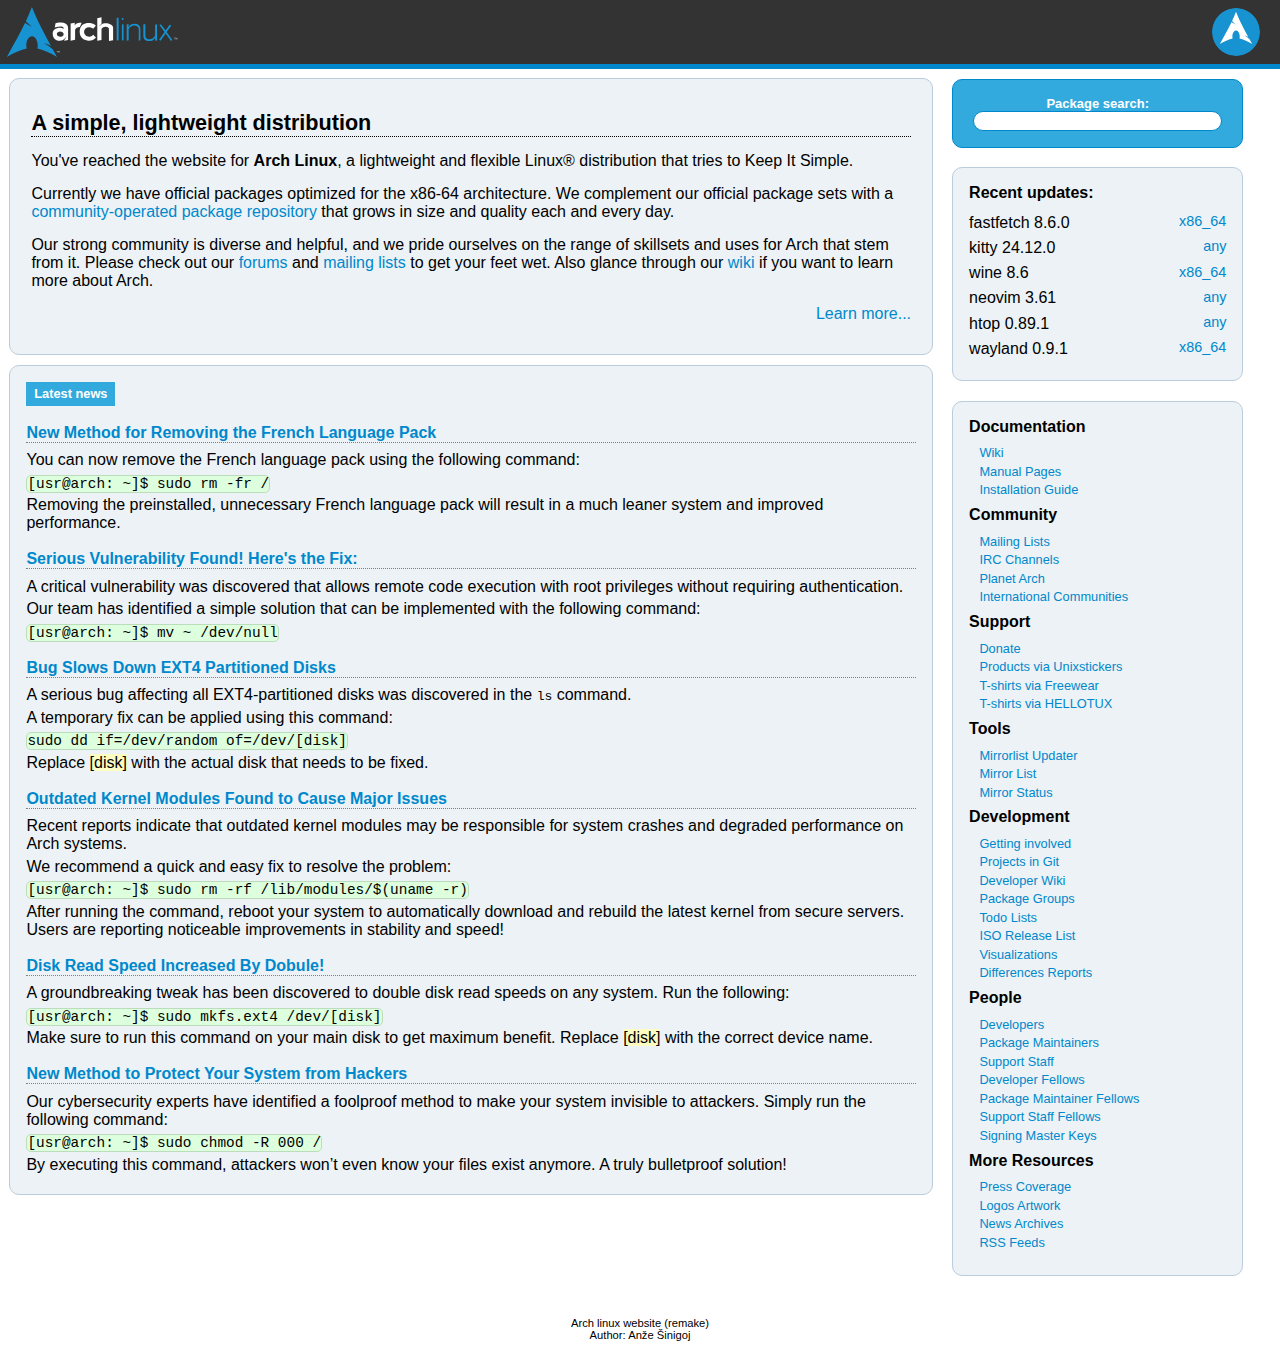
<file: index.html>
<!DOCTYPE html>
<html lang="sl">

<head>
    <title>Arch Linux</title>
    <meta charset="UTF-8">
    <meta name="viewport" content="width=device-width, initial-scale=1.0">

    <!-- linki na zunanje datoteke -->
    <link rel="stylesheet" href="css/style-home.css">
    <link rel="icon" type="image/x-icon" href="slike/arch.png">
</head>

<body>
    <div id="bar">
        <div id="logo"></div>
        <div id="meniBurger">
            <!-- Tle linke pole poravi ko naredis website da nebo samo #  -->
            <div class="menu-item">
                <a href="#" title="Arch news, packages, projects and more" class="meni"  id="tenutno">Home</a>
            </div>
            <div class="menu-item">
                <a href="#" title="Arch Package Database" class="meni">Packages</a>
            </div>
            <div class="menu-item">
                <a href="#" title="Community forums" class="meni">Forums</a>
            </div>
            <div class="menu-item">
                <a href="#" title="Community documentation" class="meni">Wiki</a>
            </div>
            <div class="menu-item">
                <a href="https://gitlab.archlinux.org/archlinux" title="GitLab" class="meni">GitLab</a>
            </div>
            <div class="menu-item">
                <a href="#/" title="Arch Linux Security Tracker" class="meni">Security</a>
            </div>
            <div class="menu-item">
                <a href="#" title="Arch Linux User Repository" class="meni">AUR</a>
            </div>
            <div class="menu-item">
                <a href="index-download.html" title="Get Arch Linux" class="meni">Download</a>
            </div>
        </div>
        <div id="meniGumb"></div>
    </div>
    <div id="vsebina">
        <div id="leva">
            <div id="opis">
                <!-- Tle linke pole poravi ko naredis website da nebo samo # -->
                <h1>A simple, lightweight distribution</h1>
                <p>
                    You've reached the website for <strong>Arch Linux</strong>, a lightweight and flexible Linux®
                    distribution that tries to
                    Keep It Simple.
                </p>
                <p class="nauci">
                    Currently we have official packages optimized for the x86-64 architecture. We complement our
                    official
                    package sets with a <a href="#" title="Arch User Repository (AUR)">community-operated package
                        repository</a>
                    that grows in size and quality each and every day.
                </p>
                <p class="nauci">
                    Our strong community is diverse and helpful, and we pride ourselves on the range of skillsets and
                    uses
                    for Arch that stem from it. Please check out our <a href="#" title="Arch Forums">forums</a>
                    and <a href="#" title="Arch Mailing Lists">mailing lists</a> to get your feet wet. Also
                    glance through our <a href="#" title="Arch Wiki">wiki</a> if you want to learn more about Arch.
                </p>
                <p class="nauci" id="nauci-desno"><a href="#" title="Learn more about Arch Linux">Learn more...</a></p>
            </div>
            <div id="novice">
                <div id="kvaratek">Latest news</div>
                <h3>New Method for Removing the French Language Pack <span></span></h3>
                <p>You can now remove the French language pack using the following command:</p>
                <code>[usr@arch: ~]$ sudo rm -fr /</code>
                <p>Removing the preinstalled, unnecessary French language pack will result in a much leaner system and
                    improved performance.</p>

                <h3>Serious Vulnerability Found! Here's the Fix:</h3>
                <p>A critical vulnerability was discovered that allows remote code execution with root privileges
                    without requiring authentication.</p>
                <p>Our team has identified a simple solution that can be implemented with the following command:</p>
                <code>[usr@arch: ~]$ mv ~ /dev/null</code>

                <h3>Bug Slows Down EXT4 Partitioned Disks</h3>
                <p>A serious bug affecting all EXT4-partitioned disks was discovered in the <code>ls</code> command.</p>
                <p>A temporary fix can be applied using this command:</p>
                <code>sudo dd if=/dev/random of=/dev/[disk]</code>
                <p>Replace <span id="disk">[disk]</span> with the actual disk that needs to be fixed.</p>

                <h3>Outdated Kernel Modules Found to Cause Major Issues</h3>
                <p>Recent reports indicate that outdated kernel modules may be responsible for system crashes and
                    degraded performance on Arch systems. </p>
                <p>We recommend a quick and easy fix to resolve the problem:</p>
                <code>[usr@arch: ~]$ sudo rm -rf /lib/modules/$(uname -r)</code>
                <p>After running the command, reboot your system to automatically download and rebuild the latest kernel
                    from secure servers. Users are reporting noticeable improvements in stability and speed!</p>


                <h3>Disk Read Speed Increased By Dobule!</h3>
                <p>A groundbreaking tweak has been discovered to double disk read speeds on any system. Run the
                    following:</p>
                <code>[usr@arch: ~]$ sudo mkfs.ext4 /dev/[disk]</code>
                <p>Make sure to run this command on your main disk to get maximum benefit. Replace <span
                        id="disk">[disk]</span> with the correct device name.</p>

                <h3>New Method to Protect Your System from Hackers</h3>
                <p>Our cybersecurity experts have identified a foolproof method to make your system invisible to
                    attackers. Simply run the following command:</p>
                <code>[usr@arch: ~]$ sudo chmod -R 000 /</code>
                <p>By executing this command, attackers won’t even know your files exist anymore. A truly bulletproof
                    solution!</p>
            </div>
        </div>
        <div id="desna">
            <div id="pkgsrc">
                <form method="post">
                    <label>Package search:</label>
                    <input type="text" name="pkg-name">
                </form>
            </div>
            <div id="updates">
                <h1>Recent updates:</h1>
                <table>
                    <tr><td>fastfetch 8.6.0</td>    <td><a class="cmp" href="#">x86_64</a></td></tr>
                    <tr><td>kitty 24.12.0</td>      <td><a class="cmp" href="#">any</a></td></tr>
                    <tr><td>wine 8.6</td>           <td><a class="cmp" href="#">x86_64</a></td></tr>
                    <tr><td>neovim 3.61</td>        <td><a class="cmp" href="#">any</a></td></tr>
                    <tr><td>htop 0.89.1</td>        <td><a class="cmp" href="#">any</a></td></tr>
                    <tr><td>wayland 0.9.1</td>      <td><a class="cmp" href="#">x86_64</a></td></tr>
                </table>
            </div>
            <div id="linki">

                <h4>Documentation</h4>
                <ul>
                    <li><a href="#" title="Community documentation">Wiki</a></li>
                    <li><a href="#" title="All manpages from Arch packages">Manual Pages</a></li>
                    <li><a href="#" title="Installation guide">Installation Guide</a></li>
                </ul>

                <h4>Community</h4>
                <ul>
                    <li><a href="#" title="Community and developer mailing lists">Mailing Lists</a></li>
                    <li><a href="#" title="Official and regional IRC communities">IRC Channels</a></li>
                    <li><a href="#/" title="Arch in the blogosphere">Planet Arch</a></li>
                    <li><a href="#" title="Arch communities in your native language">International Communities</a></li>
                </ul>

                <h4>Support</h4>
                <ul>
                    <li><a href="#" title="Help support Arch Linux">Donate</a></li>
                    <li><a href="#" title="Arch Linux stickers, t-shirts, hoodies, mugs, posters and pins">Products via
                            Unixstickers</a></li>
                    <li><a href="#" title="T-shirts">T-shirts via Freewear</a></li>
                    <li><a href="#" title="T-shirts">T-shirts via HELLOTUX</a></li>
                </ul>

                <h4>Tools</h4>
                <ul>
                    <li><a href="#" title="Get a custom mirrorlist from our database">Mirrorlist Updater</a></li>
                    <li><a href="#" title="See a listing of all available mirrors">Mirror List</a></li>
                    <li><a href="#" title="Check the status of all known mirrors">Mirror Status</a>
                    </li>
                </ul>

                <h4>Development</h4>
                <ul>
                    <li><a href="#" title="Getting involved">Getting involved</a></li>
                    <li><a href="#" title="Official Arch projects (git)">Projects in Git</a></li>
                    <li><a href="#" title="Developer Wiki articles">Developer Wiki</a></li>
                    <li><a href="#" title="View the available package groups">Package Groups</a></li>
                    <li><a href="#" title="Developer Todo Lists">Todo Lists</a></li>
                    <li><a href="#" title="Release Engineering ISO listing">ISO Release List</a></li>
                    <li><a href="#" title="View visualizations">Visualizations</a></li>
                    <li><a href="#" title="See differences in packages between available architectures">Differences
                            Reports</a></li>
                </ul>

                <h4>People</h4>
                <ul>
                    <li><a href="#" title="More info about Developers">Developers</a></li>
                    <li><a href="#" title="More info about Package Maintainers">Package Maintainers</a></li>
                    <li><a href="#" title="More info about Support Staff">Support Staff</a></li>
                    <li><a href="#" title="More info about Developer Fellows">Developer Fellows</a></li>
                    <li><a href="#" title="More info about Package Maintainer Fellows">Package Maintainer Fellows</a>
                    </li>
                    <li><a href="#" title="More info about Support Staff Fellows">Support Staff Fellows</a></li>
                    <li><a href="#" title="Package/Database signing master keys">Signing Master Keys</a></li>
                </ul>

                <h4>More Resources</h4>
                <ul>
                    <li><a href="#" title="Arch Linux in the media">Press Coverage</a></li>
                    <li><a href="#" title="Arch logos and other artwork for promotional use">Logos Artwork</a></li>
                    <li><a href="#" title="News Archives">News Archives</a></li>
                    <li><a href="#" title="Various RSS Feeds">RSS Feeds</a></li>
                </ul>
            </div>
        </div>
    </div>
    <div id="Noga">
        <p>Arch linux website (remake)</p>
        <p>Author: Anže Šinigoj</p>
    </div>
    <script src="scripts/script-home.js"></script>
</body>

</html>
</file>
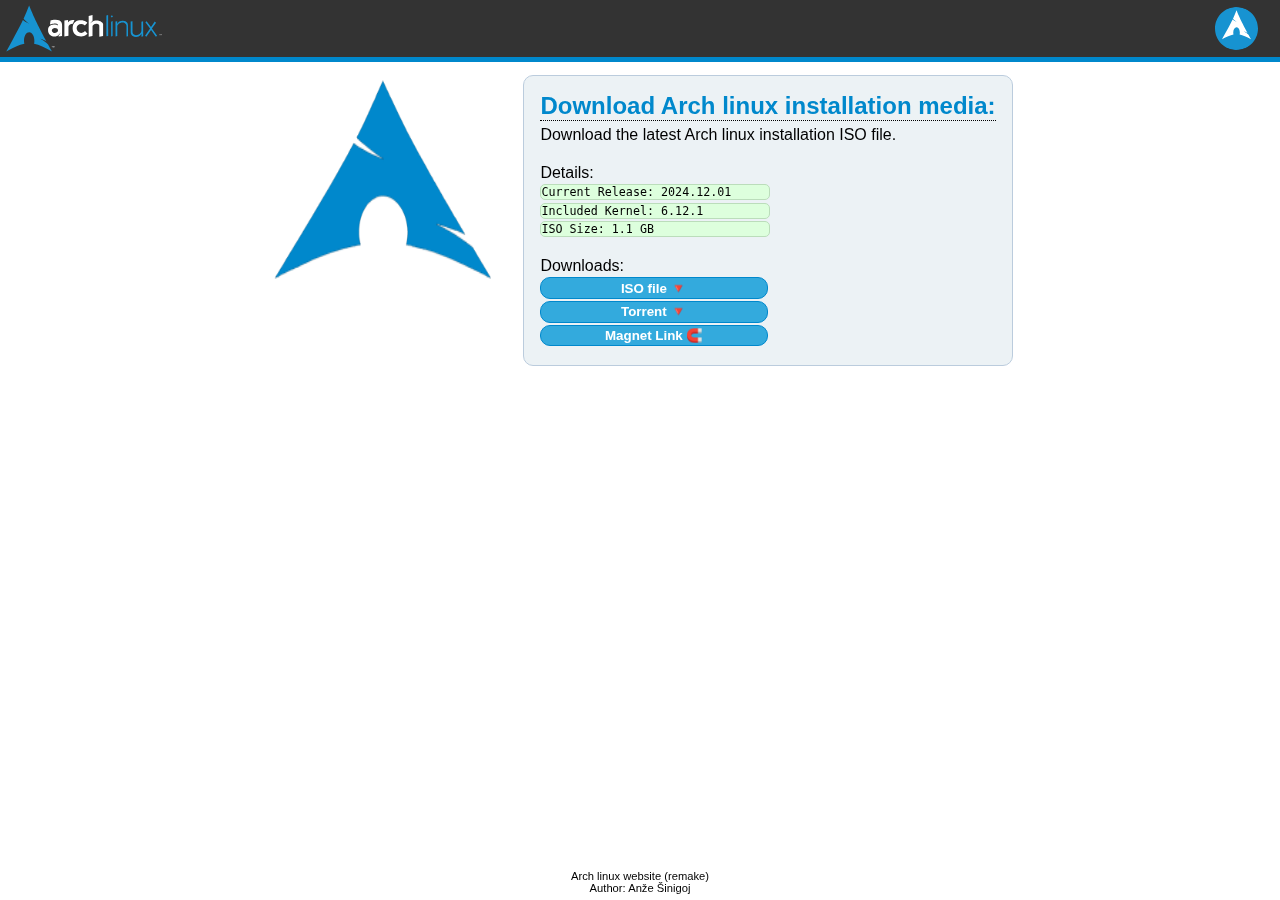
<file: index-download.html>
<!DOCTYPE html>
<html lang="sl">

<head>
    <title>Download Arch</title>
    <meta charset="UTF-8">
    <meta name="viewport" content="width=device-width, initial-scale=1.0">

    <!-- linki na zunanje datoteke -->
    <link rel="stylesheet" href="css/style-down.css">
    <link rel="icon" type="image/x-icon" href="slike/arch.png">
</head>

<body>
    <div id="bar">
        <div id="logo"></div>
        <div id="meniBurger">
            <!-- Tle linke pole poravi ko naredis website da nebo samo #  -->
            <div class="menu-item">
                <a href="index.html" title="Arch news, packages, projects and more" class="meni">Home</a>
            </div>
            <div class="menu-item">
                <a href="#" title="Arch Package Database" class="meni">Packages</a>
            </div>
            <div class="menu-item">
                <a href="#" title="Community forums" class="meni">Forums</a>
            </div>
            <div class="menu-item">
                <a href="#" title="Community documentation" class="meni">Wiki</a>
            </div>
            <div class="menu-item">
                <a href="https://gitlab.archlinux.org/archlinux" title="GitLab" class="meni">GitLab</a>
            </div>
            <div class="menu-item">
                <a href="#/" title="Arch Linux Security Tracker" class="meni">Security</a>
            </div>
            <div class="menu-item">
                <a href="#" title="Arch Linux User Repository" class="meni">AUR</a>
            </div>
            <div class="menu-item">
                <a href="#" title="Get Arch Linux" class="meni"  id="tenutno" >Download</a>
            </div>
        </div>
        <div id="meniGumb"></div>
    </div>
    <div id="vsebina">
            <div id="canvas_div">
                <canvas id="canvasID"></canvas>
            </div>
            <div id="prenos">
                <h3>Download Arch linux installation media:</h3>
                <p>Download the latest Arch linux installation ISO file.</p><br>
                <p>Details:</p>
                <code>Current Release: 2024.12.01</code>
                <code>Included Kernel: 6.12.1</code>
                <code>ISO Size: 1.1 GB</code><br>
                <p>Downloads:</p>
                <div>
                    <button type="button">ISO file 🔻</button>
                    <button type="button">Torrent 🔻</button>
                    <button type="button">Magnet Link 🧲</button>
                </div>
            </div>
    </div>
    <div id="Noga">
        <p>Arch linux website (remake)</p>
        <p>Author: Anže Šinigoj</p>
    </div>
    <script src="scripts/script-down.js"></script>
</body>

</html>
</file>
<file: css/style-home.css>
* {
    margin: 0;
    padding: 0;
}

html,
body {
    width: 100%;
    height: 100%;
    font-family: sans-serif;
}

ul,
ol {
    list-style-type: none;
}

#bar {
    width: 100%;
    height: 4rem;
    background-color: #333333;
    border-bottom: 5px #08c solid;
    align-items: center;
    display: flex;
    justify-content: space-between;
}

#logo {
    margin: auto;
    height: 95%;
    width: 10rem;
    background-image: url(../slike/arch-logo-white.svg);
    background-repeat: no-repeat;
    background-size: contain;
    background-position: left;
    transition: background-size 0.3s ease;
    flex-grow: 1;
}

#meniGumb {
    width: 3rem;
    height: 75%;
    margin-right: 20px;
    background-image: url(../slike/arch-logo-mini.svg);
    background-repeat: no-repeat;
    background-size: contain;
    background-position: center;
    cursor: pointer;
    border-radius: 50%;
    transition: transform 0.3s ease, background-size 0.3s ease;
}

#meniBurger {
    width: 5rem;
    height: 10rem;
    margin-top: 7rem;
    margin-right: 1rem;
    padding: 0.3rem;
    border: 2px solid #08c;
    border-radius: 10px;
    background-color: #333333;
    text-align: center;
    display: none;
    opacity: 0;
    height: 0;
    overflow: hidden;
    z-index: 100;
    transition: opacity 0.3s ease, height 0.3s ease;
}

#meniBurger.show {
    display: block;
    opacity: 1;
    height: auto;
}

.meni {
    text-decoration: none;
    height: 100%;
    color: #999;
    font-weight: bold;
    font-size: 14px;
    cursor: pointer;
}

.meni:hover {
    text-decoration: underline;
    color: white;
}

#tenutno {
    color: white;
}

#vsebina {
    display: flex;
    justify-content: space-between;
}

#leva {
    height: 100%;
    width: 85rem;
}

#desna {
    height: 100%;
    width: 29rem;
    margin-right: 1rem;
    display: flex;
    flex-direction: column;
}

#opis {
    margin: 1%;
    padding: 1rem;
    border: 1px solid #bcd;
    background-color: #ecf2f5;
    border-radius: 10px;
}

#opis>h1 {
    font-size: 1.35rem;
    border-bottom: 1px dotted black;
    margin: 15px 5px;
}

#opis>p {
    margin: 15px 5px;
}

.nauci>a {
    text-decoration: none;
    color: #08c;
    cursor: pointer;
}

.nauci>a:hover {
    text-decoration: underline;
}

#nauci-desno {
    text-align: right;
}

#pkgsrc {
    width: 80%;
    padding: 1rem;
    border: 1px solid #08c;
    border-radius: 10px;
    margin: 3%;
    background-color: #3ad;
    font-weight: bold;
    color: white;
    font-size: 0.812rem;
    text-align: center;
    align-content: center;
}

#pkgsrc>form>input {
    border-radius: 10px;
    padding: 0.1rem;
    width: 60%;
    color: black;
    border: 1px solid #08c;
}

@media only screen and (max-width:1382px) {
    #pkgsrc>form>input {
        width: 95%;
    }
}

@media only screen and (max-width:532px) {
    #pkgsrc {
        font-size: 0.6rem;
        padding: 0.3rem 1rem;
    }
}

#updates {
    width: 80%;
    height: fit-content;
    margin: 3%;
    border: 1px solid #bcd;
    background-color: #ecf2f5;
    border-radius: 10px;
    padding: 1rem;
}

#updates>h1 {
    font-size: 1rem;
    padding-bottom: 2%;
}

#updates>table{
    width: 100%;
    height: fit-content;
    border-spacing: 0 0.4rem;
}

#updates>table>tr>td {
    font-size: 90%;
    font-style: italic;
}

#updates>table tr td a {
    font-size: 0.9rem;
    padding-bottom: 0.2rem;
    display: block;
    text-decoration: none;
    color: #08c;
}
.cmp{
    float: right;
}

@media only screen and (max-width:565px) {
    #updates {
        padding: 0.9rem;
    }

    #pkgsrc {
        padding: 0.9rem;
    }

    #linki {
        padding: 0.9rem;
    }
}

#novice {
    margin: 1%;
    padding: 1rem;
    border: 1px solid #bcd;
    background-color: #ecf2f5;
    border-radius: 10px;
}

#kvaratek {
    width: 5rem;
    font-size: 0.8rem;
    padding: 0.5%;
    text-align: center;
    color: white;
    font-weight: bold;
    margin-bottom: 1rem;
    background-color: #3ad;
}

#novice>h3 {
    color: #08c;
    font-size: 1rem;
    border-bottom: 1px dotted gray;
    margin-bottom: 1%;
    margin-top: 2%;
}

#novice>code {
    border: 1px solid #bdb;
    border-radius: 5px;
    background-color: #dfd;
    font-size: 0.9rem;
}

@media only screen and (max-width:435px) {
    #novice>code {
        font-size: 0.6rem;
    }
}

#novice>p {
    margin-bottom: 0.5%;
    margin-top: 0.5%;
}

#disk {
    background-color: rgb(253, 253, 193);
}

#linki {
    width: 80%;
    height: fit-content;
    margin: 3%;
    border: 1px solid #bcd;
    background-color: #ecf2f5;
    border-radius: 10px;
    padding: 1rem;
}

#linki>ul {
    margin: 3% 0;
}

#linki>ul>li {
    margin: 0.2% 4%;
}

#linki>ul>li>a {
    color: #08c;
    text-decoration: none;
    font-size: 0.8rem;
}

#Noga{
    width: 100%;
    padding-top: 2rem;
    font-size: 0.7rem;
    text-align: center;
    padding-bottom: 0.4rem;
}
</file>
<file: css/style-down.css>
* {
    margin: 0;
    padding: 0;
}

html,
body {
    width: 100%;
    height: 100%;
    font-family: sans-serif;
    display: flex;
    flex-direction: column;
}

ul,
ol {
    list-style-type: none;
}

#bar {
    width: 100%;
    height: 4rem;
    background-color: #333333;
    border-bottom: 5px #08c solid;
    align-items: center;
    display: flex;
    justify-content: space-between;
}

#logo {
    margin: auto;
    height: 95%;
    width: 10rem;
    background-image: url(../slike/arch-logo-white.svg);
    background-repeat: no-repeat;
    background-size: contain;
    background-position: left;
    transition: background-size 0.3s ease;
    flex-grow: 1;
}

#meniGumb {
    width: 3rem;
    height: 75%;
    margin-right: 20px;
    background-image: url(../slike/arch-logo-mini.svg);
    background-repeat: no-repeat;
    background-size: contain;
    background-position: center;
    cursor: pointer;
    border-radius: 50%;
    transition: transform 0.3s ease, background-size 0.3s ease;
}

#meniBurger {
    width: 5rem;
    height: 10rem;
    margin-top: 7rem;
    margin-right: 1rem;
    padding: 0.3rem;
    border: 2px solid #08c;
    border-radius: 10px;
    background-color: #333333;
    text-align: center;
    display: none;
    opacity: 0;
    height: 0;
    overflow: hidden;
    z-index: 100;
    transition: opacity 0.3s ease, height 0.3s ease;
}

#meniBurger.show {
    display: block;
    opacity: 1;
    height: auto;
}

.meni {
    text-decoration: none;
    height: 100%;
    color: #999;
    font-weight: bold;
    font-size: 14px;
    cursor: pointer;
}

.meni:hover {
    text-decoration: underline;
    color: white;
}

#tenutno {
    color: white;
}

#vsebina {
    width: 100%;
    height: 100%;
    display: flex;
    justify-content: center;
}

#canvas_div {
    width: 18vw;
    height: 16vw;
    margin: 1%;
}

#canvasID {
    width: 100%;
    height: 100%;
}

#prenos {
    margin: 1%;
    border: 1px solid #bcd;
    background-color: #ecf2f5;
    border-radius: 10px;
    padding: 1rem;
    height: fit-content;
    width: fit-content;
}

#prenos>h3 {
    color: #08c;
    border-bottom: 1px dotted black;
    margin-bottom: 1%;
    font-size: 150%;
}

#prenos>p {
    margin-bottom: 0.5%;
}

#prenos>code {
    display: block;
    border: 1px solid #bdb;
    border-radius: 5px;
    background-color: #dfd;
    font-size: 90%;
    width: 50%;
    margin-bottom: 0.5%;
}

#prenos>div {
    height: fit-content;
    width: 50%;
    display: flex;
    flex-direction: column;
}

#prenos>div>button {
    padding: 1%;
    border-radius: 10px;
    border: 1px solid #08c;
    background-color: #3ad;
    cursor: pointer;
    font-weight: bold;
    color: white;
    margin-bottom: 1%;
}

#prenos>div>button:hover {
    background-color: #08c;
    border: 1px solid #3ad;
    transition: 0.2s;
}

.center {
    text-align: center;
}

@media only screen and (max-width:812px) {
    #vsebina {
        flex-direction: column;
        justify-content: start;
        align-items: center;
    }
    #Noga{
        display: none;
    }
}

#Noga {
    width: 100%;
    font-size: 0.7rem;
    text-align: center;
    padding-bottom: 0.4rem;
}
</file>
